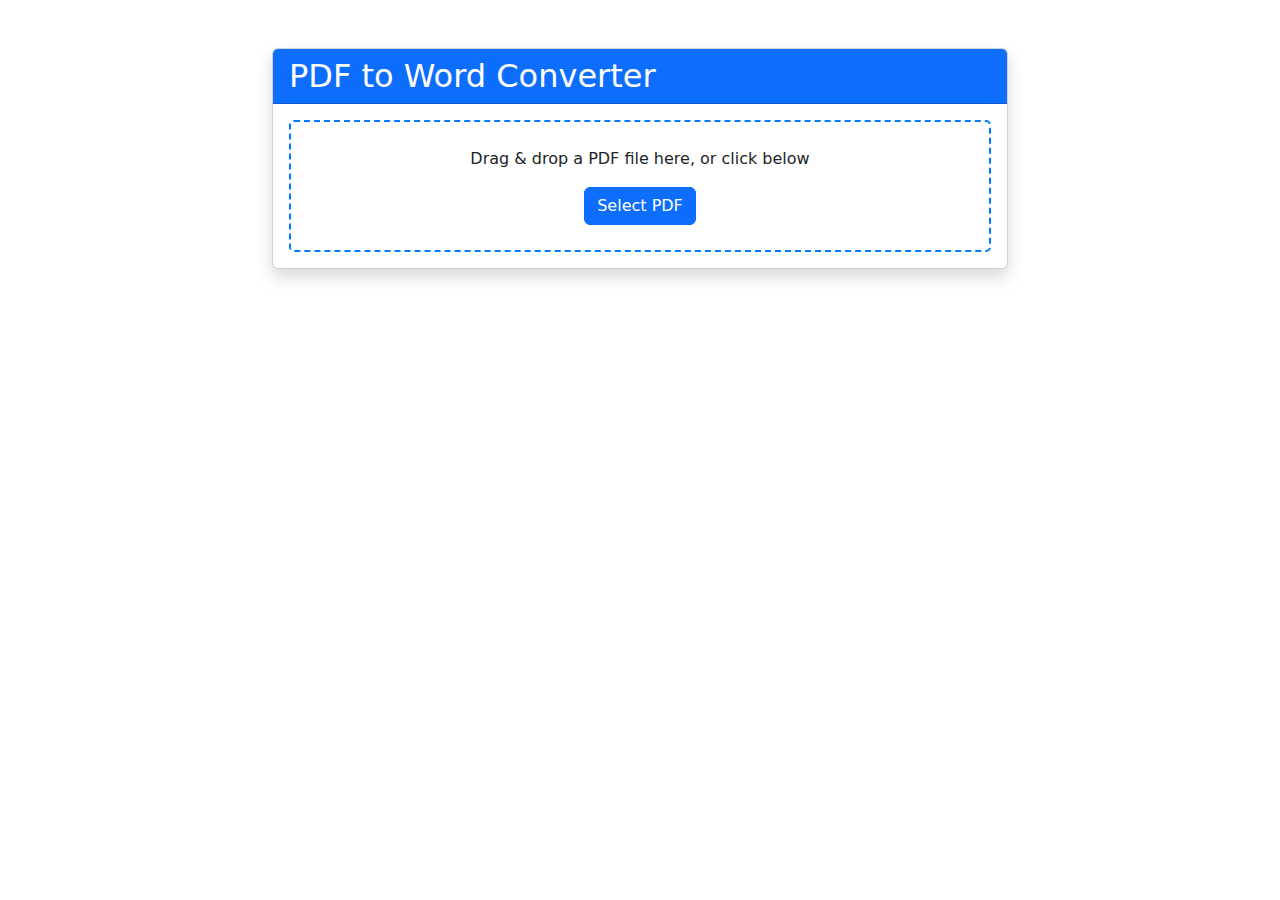
<file: index.html>
<!DOCTYPE html>
<html lang="en">
<head>
  <meta charset="UTF-8" />
  <meta name="viewport" content="width=device-width, initial-scale=1.0"/>
  <title>PDF to Word Converter</title>
  <link href="https://cdn.jsdelivr.net/npm/bootstrap@5.3.0/dist/css/bootstrap.min.css" rel="stylesheet">
  <style>
    .drop-zone {
      border: 2px dashed #007bff;
      border-radius: 5px;
      padding: 25px;
      text-align: center;
      cursor: pointer;
    }
    .drop-zone-active {
      border-color: #28a745;
      background-color: rgba(40, 167, 69, 0.1);
    }
  </style>
</head>
<body>
  <div class="container py-5">
    <div class="row justify-content-center">
      <div class="col-lg-8">
        <div class="card shadow">
          <div class="card-header bg-primary text-white">
            <h2 class="mb-0">PDF to Word Converter</h2>
          </div>
          <div class="card-body">
            <form id="upload-form">
              <div class="drop-zone text-center" id="drop-zone">
                <input type="file" id="file-input" class="d-none" accept=".pdf" />
                <p>Drag & drop a PDF file here, or click below</p>
                <button type="button" id="select-btn" class="btn btn-primary">Select PDF</button>
              </div>

              <div id="file-info" class="mt-3 d-none">
                <p><strong>Selected file:</strong> <span id="file-name"></span></p>
                <button type="button" class="btn btn-danger btn-sm" id="remove-btn">Remove</button>
                <button type="submit" class="btn btn-success w-100 mt-3" id="convert-btn">Convert to Word</button>
              </div>

              <div id="progress-container" class="mt-4 d-none">
                <div class="progress">
                  <div class="progress-bar" id="progress-bar" style="width: 0%"></div>
                </div>
                <p class="mt-2" id="status-text"></p>
              </div>

              <div class="alert alert-danger mt-3 d-none" id="error-alert"></div>
            </form>
          </div>
        </div>
      </div>
    </div>
  </div>

<script>
document.addEventListener('DOMContentLoaded', () => {
  const fileInput = document.getElementById('file-input');
  const selectBtn = document.getElementById('select-btn');
  const fileInfo = document.getElementById('file-info');
  const fileName = document.getElementById('file-name');
  const removeBtn = document.getElementById('remove-btn');
  const convertBtn = document.getElementById('convert-btn');
  const progressContainer = document.getElementById('progress-container');
  const progressBar = document.getElementById('progress-bar');
  const statusText = document.getElementById('status-text');
  const errorAlert = document.getElementById('error-alert');
  const dropZone = document.getElementById('drop-zone');
  const form = document.getElementById('upload-form');
  let currentFile = null;

  selectBtn.onclick = () => fileInput.click();

  fileInput.addEventListener('change', handleFile);

  dropZone.addEventListener('dragover', e => {
    e.preventDefault();
    dropZone.classList.add('drop-zone-active');
  });

  dropZone.addEventListener('dragleave', () => {
    dropZone.classList.remove('drop-zone-active');
  });

  dropZone.addEventListener('drop', e => {
    e.preventDefault();
    dropZone.classList.remove('drop-zone-active');
    if (e.dataTransfer.files.length) {
      fileInput.files = e.dataTransfer.files;
      handleFile();
    }
  });

  function handleFile() {
    const file = fileInput.files[0];
    if (!file || !file.name.endsWith('.pdf')) {
      showError('Please select a valid PDF file');
      return;
    }

    currentFile = file;
    fileName.textContent = file.name;
    fileInfo.classList.remove('d-none');
    hideError();
  }

  removeBtn.onclick = () => {
    fileInput.value = '';
    fileInfo.classList.add('d-none');
    currentFile = null;
  };

  form.onsubmit = async (e) => {
    e.preventDefault();
    if (!currentFile) return showError('No file selected');

    convertBtn.disabled = true;
    progressContainer.classList.remove('d-none');
    progressBar.style.width = '20%';
    statusText.textContent = 'Uploading...';

    const formData = new FormData();
    formData.append('file', currentFile);

    try {
      const res = await fetch('https://pdftoword-api.onrender.com/convert', {
        method: 'POST',
        body: formData
      });

      if (!res.ok) throw new Error('Conversion failed');

      progressBar.style.width = '70%';
      statusText.textContent = 'Downloading...';

      const blob = await res.blob();
      const url = URL.createObjectURL(blob);
      const a = document.createElement('a');
      a.href = url;
      a.download = currentFile.name.replace('.pdf', '.docx');
      document.body.appendChild(a);
      a.click();
      setTimeout(() => URL.revokeObjectURL(url), 2000);

      progressBar.style.width = '100%';
      statusText.textContent = 'Done!';
    } catch (err) {
      showError(err.message || 'Upload failed');
      progressBar.style.width = '0%';
      statusText.textContent = '';
    } finally {
      convertBtn.disabled = false;
    }
  };

  function showError(msg) {
    errorAlert.textContent = msg;
    errorAlert.classList.remove('d-none');
  }

  function hideError() {
    errorAlert.classList.add('d-none');
  }
});
</script>
</body>
</html>
</file>
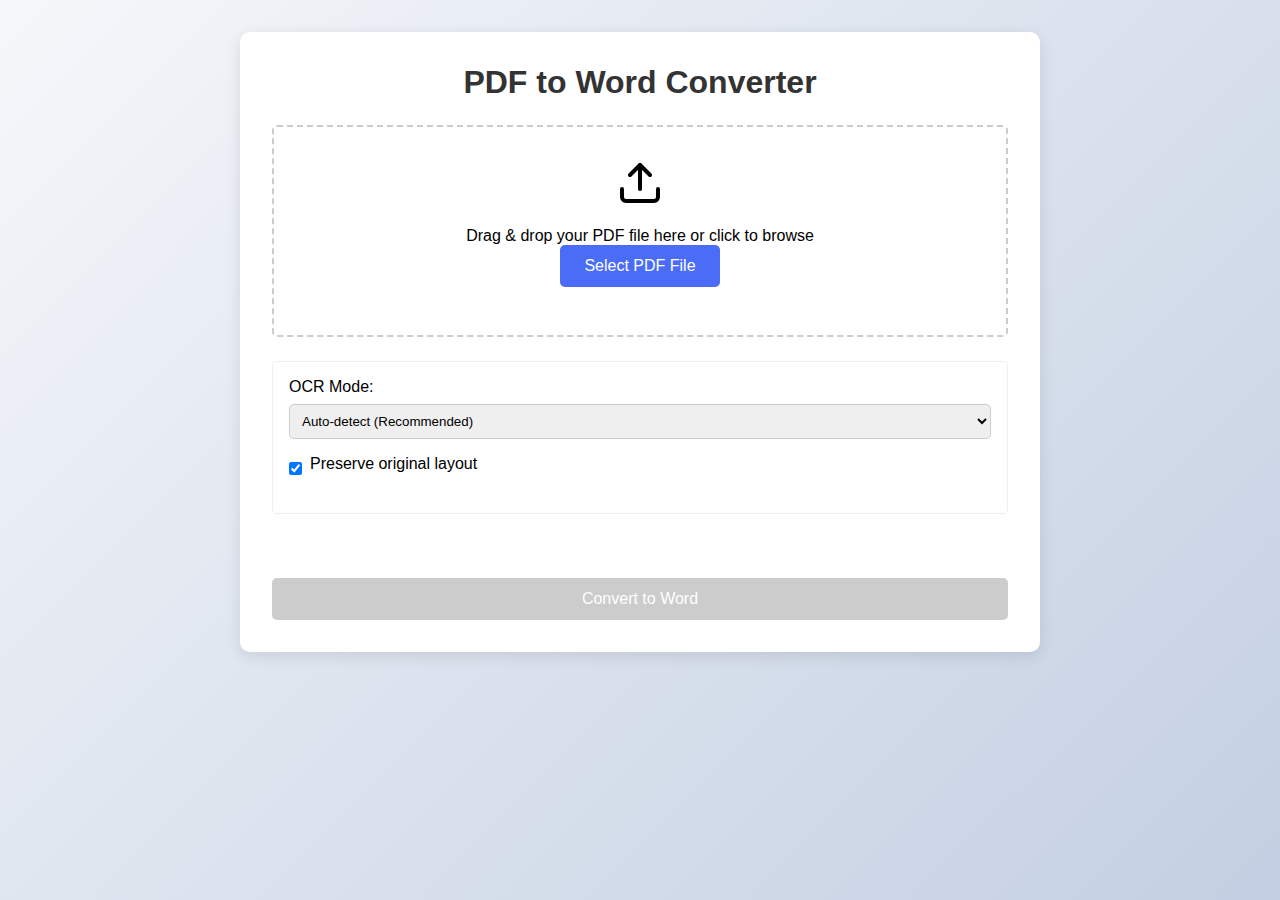
<file: templates/index.html>
<!DOCTYPE html>
<html lang="en">
<head>
    <meta charset="UTF-8">
    <meta name="viewport" content="width=device-width, initial-scale=1.0">
    <title>PDF to Word Converter</title>
    <style>
        :root {
            --primary: #4a6cf7;
            --primary-dark: #3a5bd9;
            --light: #f8f9ff;
            --dark: #333;
            --gray: #ccc;
            --success: #28a745;
            --danger: #dc3545;
        }
        
        * {
            box-sizing: border-box;
            margin: 0;
            padding: 0;
            font-family: 'Segoe UI', Tahoma, Geneva, Verdana, sans-serif;
        }
        
        body {
            background: linear-gradient(135deg, #f5f7fa 0%, #c3cfe2 100%);
            min-height: 100vh;
            padding: 2rem;
        }
        
        .container {
            max-width: 800px;
            margin: 0 auto;
            background: white;
            border-radius: 10px;
            box-shadow: 0 4px 15px rgba(0,0,0,0.1);
            padding: 2rem;
        }
        
        h1 {
            color: var(--dark);
            text-align: center;
            margin-bottom: 1.5rem;
        }
        
        .upload-area {
            border: 2px dashed var(--gray);
            padding: 2rem;
            text-align: center;
            border-radius: 5px;
            margin-bottom: 1.5rem;
            cursor: pointer;
            transition: all 0.3s;
            position: relative;
        }
        
        .upload-area:hover {
            border-color: var(--primary);
            background: var(--light);
        }
        
        .upload-area.active {
            border-color: var(--primary);
            background: var(--light);
        }
        
        .btn {
            background: var(--primary);
            color: white;
            border: none;
            padding: 0.75rem 1.5rem;
            border-radius: 5px;
            cursor: pointer;
            font-size: 1rem;
            transition: all 0.3s;
            display: inline-block;
            text-decoration: none;
        }
        
        .btn:hover {
            background: var(--primary-dark);
            transform: translateY(-2px);
        }
        
        .btn-block {
            display: block;
            width: 100%;
        }
        
        .btn:disabled {
            background: var(--gray);
            cursor: not-allowed;
            transform: none;
        }
        
        #file-input {
            display: none;
        }
        
        .progress-container {
            width: 100%;
            background-color: #f1f1f1;
            border-radius: 5px;
            margin: 1rem 0;
            display: none;
        }
        
        .progress-bar {
            width: 0%;
            height: 20px;
            background-color: var(--primary);
            border-radius: 5px;
            text-align: center;
            line-height: 20px;
            color: white;
            font-size: 0.8rem;
            transition: width 0.3s;
        }
        
        .options {
            margin: 1.5rem 0;
            padding: 1rem;
            border: 1px solid #eee;
            border-radius: 5px;
        }
        
        .option-group {
            margin-bottom: 1rem;
        }
        
        label {
            display: block;
            margin-bottom: 0.5rem;
            font-weight: 500;
        }
        
        select {
            width: 100%;
            padding: 0.5rem;
            border-radius: 5px;
            border: 1px solid var(--gray);
        }
        
        .checkbox-group {
            display: flex;
            align-items: center;
        }
        
        input[type="checkbox"] {
            margin-right: 0.5rem;
        }
        
        #status {
            margin: 1rem 0;
            text-align: center;
            font-weight: 500;
            min-height: 1.5rem;
        }
        
        .success {
            color: var(--success);
        }
        
        .error {
            color: var(--danger);
        }
        
        .file-info {
            margin-top: 1rem;
            font-style: italic;
            word-break: break-all;
        }
        
        .flash-messages {
            position: fixed;
            top: 20px;
            right: 20px;
            z-index: 1000;
        }
        
        .flash-message {
            padding: 10px 20px;
            margin-bottom: 10px;
            background: var(--primary);
            color: white;
            border-radius: 5px;
            box-shadow: 0 2px 10px rgba(0,0,0,0.1);
            animation: slideIn 0.3s, fadeOut 0.5s 3s forwards;
        }
        
        @keyframes slideIn {
            from { transform: translateX(100%); }
            to { transform: translateX(0); }
        }
        
        @keyframes fadeOut {
            to { opacity: 0; }
        }
    </style>
</head>
<body>
    <div class="container">
        <h1>PDF to Word Converter</h1>
        
        <div id="upload-area" class="upload-area">
            <svg xmlns="http://www.w3.org/2000/svg" width="48" height="48" viewBox="0 0 24 24" fill="none" stroke="currentColor" stroke-width="2" stroke-linecap="round" stroke-linejoin="round" style="margin-bottom: 1rem;">
                <path d="M21 15v4a2 2 0 0 1-2 2H5a2 2 0 0 1-2-2v-4"></path>
                <polyline points="17 8 12 3 7 8"></polyline>
                <line x1="12" y1="3" x2="12" y2="15"></line>
            </svg>
            <p>Drag & drop your PDF file here or click to browse</p>
            <input type="file" id="file-input" accept=".pdf">
            <button type="button" class="btn" id="upload-btn">Select PDF File</button>
            <p class="file-info" id="file-info"></p>
        </div>
        
        <div class="options">
            <div class="option-group">
                <label for="ocr-mode">OCR Mode:</label>
                <select id="ocr-mode">
                    <option value="auto">Auto-detect (Recommended)</option>
                    <option value="force">Force OCR (for scanned PDFs)</option>
                    <option value="none">No OCR (for digital PDFs)</option>
                </select>
            </div>
            
            <div class="option-group checkbox-group">
                <input type="checkbox" id="preserve-layout" checked>
                <label for="preserve-layout">Preserve original layout</label>
            </div>
        </div>
        
        <div class="progress-container" id="progress-container">
            <div class="progress-bar" id="progress-bar">0%</div>
        </div>
        
        <div id="status"></div>
        
        <button type="button" class="btn btn-block" id="convert-btn" disabled>Convert to Word</button>
        
        <div id="download-section" style="display: none; text-align: center; margin-top: 1rem;">
            <a href="#" id="download-link" class="btn">Download Word File</a>
            <p id="converted-filename" style="margin-top: 0.5rem;"></p>
        </div>
    </div>

    <div id="flash-messages" class="flash-messages"></div>

    <script>
        document.addEventListener('DOMContentLoaded', function() {
            const uploadArea = document.getElementById('upload-area');
            const fileInput = document.getElementById('file-input');
            const uploadBtn = document.getElementById('upload-btn');
            const convertBtn = document.getElementById('convert-btn');
            const progressContainer = document.getElementById('progress-container');
            const progressBar = document.getElementById('progress-bar');
            const statusDiv = document.getElementById('status');
            const fileInfo = document.getElementById('file-info');
            const downloadSection = document.getElementById('download-section');
            const downloadLink = document.getElementById('download-link');
            const convertedFilename = document.getElementById('converted-filename');
            const flashMessages = document.getElementById('flash-messages');
            
            let selectedFile = null;
            let uploadUniqueId = null;
            
            // Show flash message
            function showFlashMessage(message, type = 'info') {
                const messageEl = document.createElement('div');
                messageEl.className = `flash-message ${type}`;
                messageEl.textContent = message;
                flashMessages.appendChild(messageEl);
                
                // Remove after animation
                setTimeout(() => {
                    messageEl.remove();
                }, 3500);
            }
            
            // Handle drag and drop events
            ['dragenter', 'dragover'].forEach(eventName => {
                uploadArea.addEventListener(eventName, highlight, false);
            });
            
            ['dragleave', 'drop'].forEach(eventName => {
                uploadArea.addEventListener(eventName, unhighlight, false);
            });
            
            function highlight(e) {
                e.preventDefault();
                e.stopPropagation();
                uploadArea.classList.add('active');
            }
            
            function unhighlight(e) {
                e.preventDefault();
                e.stopPropagation();
                uploadArea.classList.remove('active');
            }
            
            // Handle file selection
            uploadArea.addEventListener('click', () => fileInput.click());
            uploadBtn.addEventListener('click', () => fileInput.click());
            
            fileInput.addEventListener('change', handleFileSelection);
            
            uploadArea.addEventListener('drop', function(e) {
                e.preventDefault();
                if (e.dataTransfer.files.length) {
                    fileInput.files = e.dataTransfer.files;
                    handleFileSelection();
                }
            });
            
            function handleFileSelection() {
                const file = fileInput.files[0];
                if (!file) return;
                
                // Validate file type
                if (!file.name.toLowerCase().endsWith('.pdf')) {
                    statusDiv.textContent = 'Please upload a PDF file.';
                    statusDiv.className = 'error';
                    convertBtn.disabled = true;
                    showFlashMessage('Only PDF files are allowed', 'error');
                    return;
                }
                
                // Validate file size
                if (file.size > {{ MAX_FILE_SIZE }}) {
                    statusDiv.textContent = 'File is too large (max 50MB).';
                    statusDiv.className = 'error';
                    convertBtn.disabled = true;
                    showFlashMessage('File is too large (max 50MB)', 'error');
                    return;
                }
                
                selectedFile = file;
                fileInfo.textContent = `Selected: ${file.name} (${formatFileSize(file.size)})`;
                statusDiv.textContent = '';
                convertBtn.disabled = false;
                
                // Upload file immediately
                uploadFile();
            }
            
            function formatFileSize(bytes) {
                if (bytes === 0) return '0 Bytes';
                const k = 1024;
                const sizes = ['Bytes', 'KB', 'MB', 'GB'];
                const i = Math.floor(Math.log(bytes) / Math.log(k));
                return parseFloat((bytes / Math.pow(k, i)).toFixed(2)) + ' ' + sizes[i];
            }
            
            // Upload file to server
            function uploadFile() {
                if (!selectedFile) return;
                
                const formData = new FormData();
                formData.append('file', selectedFile);
                
                const xhr = new XMLHttpRequest();
                xhr.open('POST', '/', true);
                
                // Progress bar
                xhr.upload.onprogress = function(e) {
                    if (e.lengthComputable) {
                        const percentComplete = Math.round((e.loaded / e.total) * 100);
                        progressBar.style.width = percentComplete + '%';
                        progressBar.textContent = percentComplete + '%';
                        progressContainer.style.display = 'block';
                    }
                };
                
                xhr.onload = function() {
                    progressContainer.style.display = 'none';
                    
                    if (xhr.status === 200) {
                        const response = JSON.parse(xhr.responseText);
                        if (response.status === 'success') {
                            statusDiv.textContent = 'File uploaded successfully!';
                            statusDiv.className = 'success';
                            uploadUniqueId = response.unique_id;
                            showFlashMessage('File uploaded successfully', 'success');
                        } else {
                            statusDiv.textContent = response.message;
                            statusDiv.className = 'error';
                            showFlashMessage(response.message, 'error');
                            convertBtn.disabled = true;
                        }
                    } else {
                        try {
                            const response = JSON.parse(xhr.responseText);
                            statusDiv.textContent = response.message || 'Upload failed';
                            statusDiv.className = 'error';
                            showFlashMessage(response.message || 'Upload failed', 'error');
                        } catch {
                            statusDiv.textContent = 'Error uploading file';
                            statusDiv.className = 'error';
                            showFlashMessage('Error uploading file', 'error');
                        }
                        convertBtn.disabled = true;
                    }
                };
                
                xhr.onerror = function() {
                    progressContainer.style.display = 'none';
                    statusDiv.textContent = 'Network error during upload';
                    statusDiv.className = 'error';
                    showFlashMessage('Network error during upload', 'error');
                    convertBtn.disabled = true;
                };
                
                statusDiv.textContent = 'Uploading file...';
                convertBtn.disabled = true;
                
                xhr.send(formData);
            }
            
            // Convert file
            convertBtn.addEventListener('click', function() {
                if (!selectedFile || !uploadUniqueId) return;
                
                const ocrMode = document.getElementById('ocr-mode').value;
                const preserveLayout = document.getElementById('preserve-layout').checked;
                
                statusDiv.textContent = 'Converting PDF to Word...';
                statusDiv.className = 'info';
                convertBtn.disabled = true;
                
                fetch('/convert', {
                    method: 'POST',
                    headers: {
                        'Content-Type': 'application/json',
                    },
                    body: JSON.stringify({
                        unique_id: uploadUniqueId,
                        filename: selectedFile.name,
                        ocr_mode: ocrMode,
                        preserve_layout: preserveLayout
                    })
                })
                .then(response => response.json())
                .then(data => {
                    if (data.status === 'success') {
                        statusDiv.textContent = 'Conversion complete!';
                        statusDiv.className = 'success';
                        showFlashMessage('Conversion complete!', 'success');
                        
                        // Show download link
                        downloadLink.href = data.download_url;
                        convertedFilename.textContent = data.filename;
                        downloadSection.style.display = 'block';
                    } else {
                        statusDiv.textContent = data.message;
                        statusDiv.className = 'error';
                        showFlashMessage(data.message, 'error');
                        convertBtn.disabled = false;
                    }
                })
                .catch(error => {
                    statusDiv.textContent = 'Error during conversion';
                    statusDiv.className = 'error';
                    showFlashMessage('Error during conversion', 'error');
                    convertBtn.disabled = false;
                    console.error('Error:', error);
                });
            });
        });
    </script>
</body>
</html>
</file>
